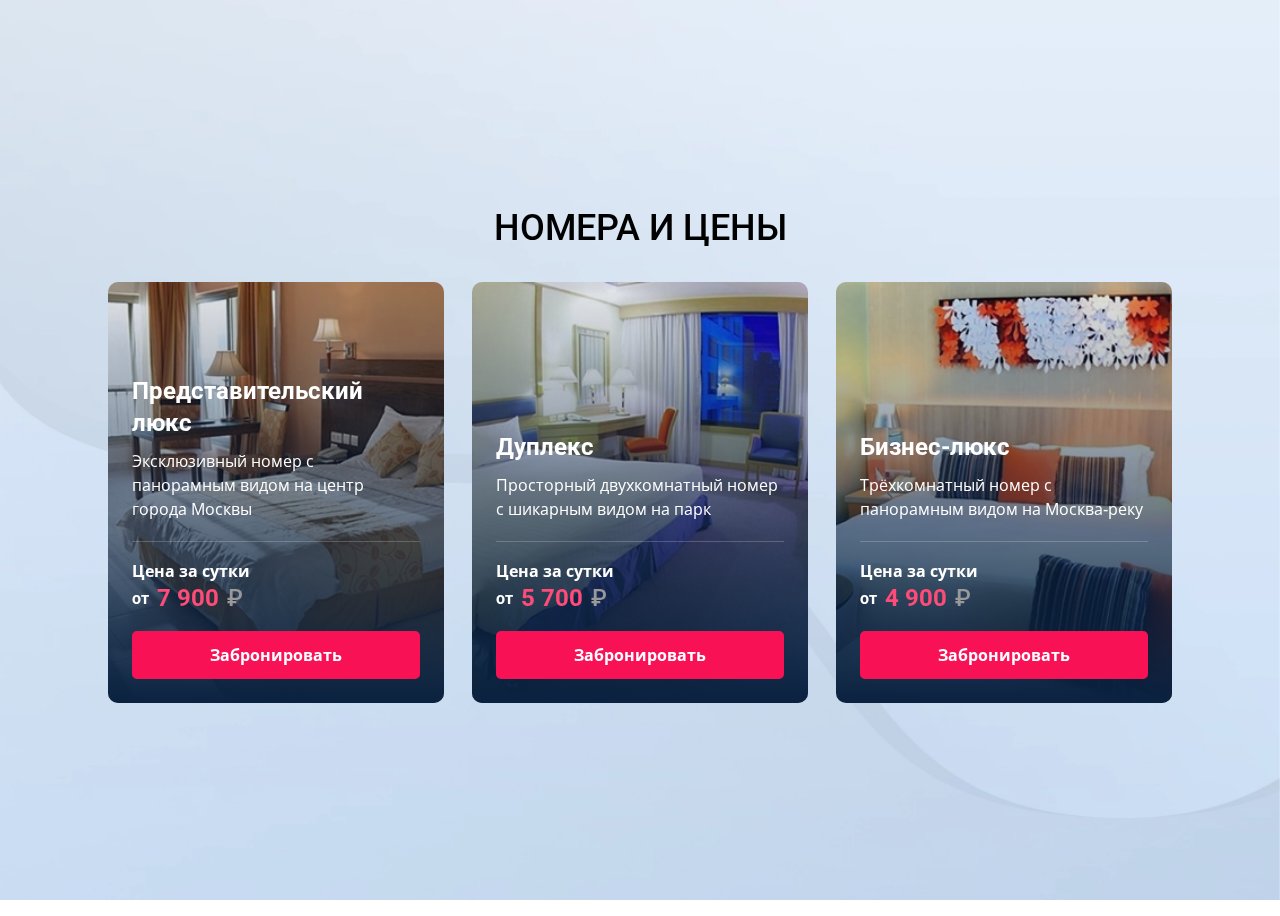
<file: index.html>
<!DOCTYPE html>
<html lang="ru">

<head>
  <meta charset="UTF-8">
  <meta name="viewport" content="width=device-width, initial-scale=1.0">
  <link rel="icon" href="favicon.png" type="image/x-icon">
  <title>Номера и цены</title>

  <link rel="preconnect" href="https://fonts.googleapis.com">
  <link rel="preconnect" href="https://fonts.gstatic.com" crossorigin>

  <link rel="stylesheet" href="assets/css/main.css">
  <link rel="stylesheet" href="assets/css/index.css">
</head>

<body>
  <div class="wrapper">
    <div class="main">
      <h1 class="main__title">Номера и цены</h1>
      <ul class="main__list">
        <li class="main__item card">
          <picture>
            <source srcset="assets/img/cards/card-1-mob.webp" media="(max-width: 320px)">
            <source srcset="assets/img/cards/card-1-table.webp" media="(max-width: 768px)">
            <img class="card__pic" src="assets/img/cards/card-1.webp" alt="Представительский люкс">
          </picture>
          <div class="card__main">
            <div class="card__main-top">
              <a href="javascript:void(0)" class="card__main-top__title link">Представительский люкс</a>
              <p class="card__main-top__desc">Эксклюзивный номер с панорамным видом на центр города Москвы
              </p>
            </div>
            <div class="card__main-bottom">
              <div class="card__main-bottom-wrap">
                <div class="card__main-bottom-price">
                  <div class="card__main-bottom-price__text">Цена за сутки</div>
                  <div class="card__main-bottom-price__amount">от <b>7 900</b><span> ₽</span></div>
                </div>
                <button class="card__main-bottom-button button">Забронировать</button>
              </div>
              <div class="card__main-reserved-wrap">
                <div class="card__main-reserved">
                  <p>Номер зарезервирован</p>
                  <p>Перейти к <a class="link" href="assets/inner/reserved.html">оплате</a></p>
                </div>
              </div>

            </div>
          </div>
        </li>
        <li class="main__item card">
          <picture>
            <source srcset="assets/img/cards/card-2-mob.webp" media="(max-width: 320px)">
            <source srcset="assets/img/cards/card-2-table.webp" media="(max-width: 768px)">
            <img class="card__pic" src="assets/img/cards/card-2.webp" alt="Дуплекс">
          </picture>
          <div class="card__main">
            <div class="card__main-top">
              <div class="card__main-tag">
                <p>Гарантия лучшей цены!</p>
                <svg width="36" height="30" viewBox="0 0 36 30" fill="none" xmlns="http://www.w3.org/2000/svg">
                  <path fill-rule="evenodd" clip-rule="evenodd"
                    d="M21.3018 0H0V30H21.3568C21.9628 30 22.5453 29.7604 22.9825 29.3313L35.2782 17.2634C36.214 16.3449 36.2438 14.8246 35.3447 13.8686L22.9939 0.736539C22.5513 0.26595 21.9403 0 21.3018 0ZM14.085 19.2C16.6779 19.2 18.7799 17.051 18.7799 14.4C18.7799 11.749 16.6779 9.6 14.085 9.6C11.492 9.6 9.38997 11.749 9.38997 14.4C9.38997 17.051 11.492 19.2 14.085 19.2Z"
                    fill="#FF7647" />
                </svg>
              </div>
              <a href="javascript:void(0)" class="card__main-top__title link">Дуплекс</a>
              <p class="card__main-top__desc">Просторный двухкомнатный номер с шикарным видом на парк</p>
            </div>
            <div class="card__main-bottom">
              <div class="card__main-bottom-wrap">
                <div class="card__main-bottom-price">
                  <div class="card__main-bottom-price__text">Цена за сутки</div>
                  <div class="card__main-bottom-price__amount">от <b>5 700</b><span> ₽</span></div>
                </div>
                <button class="card__main-bottom-button button">Забронировать</button>
              </div>
              <div class="card__main-reserved-wrap">
                <div class="card__main-reserved">
                  <p>Номер зарезервирован</p>
                  <p>Перейти к <a class="link" href="assets/inner/reserved.html">оплате</a></p>
                </div>
              </div>
            </div>
          </div>
        </li>
        <li class="main__item card">
          <picture>
            <source srcset="assets/img/cards/card-3-mob.webp" media="(max-width: 320px)">
            <source srcset="assets/img/cards/card-3-table.webp" media="(max-width: 768px)">
            <img class="card__pic" src="assets/img/cards/card-3.webp" alt="Бизнес-люкс">
          </picture>
          <div class="card__main">
            <div class="card__main-top">
              <a href="javascript:void(0)" class="card__main-top__title link">Бизнес-люкс</a>
              <p class="card__main-top__desc">Трёхкомнатный номер с панорамным видом на Москва&#8209;реку</p>
            </div>
            <div class="card__main-bottom">
              <div class="card__main-bottom-wrap">
                <div class="card__main-bottom-price">
                  <div class="card__main-bottom-price__text">Цена за сутки</div>
                  <div class="card__main-bottom-price__amount">от <b>4 900</b><span> ₽</span></div>
                </div>
                <button class="card__main-bottom-button button">Забронировать</button>
              </div>
              <div class="card__main-reserved-wrap">
                <div class="card__main-reserved">
                  <p>Номер зарезервирован</p>
                  <p>Перейти к <a class="link" href="assets/inner/reserved.html">оплате</a></p>
                </div>
              </div>
            </div>
          </div>
        </li>
      </ul>
    </div>
  </div>

  <script src="assets/js/index.js"></script>
</body>

</html>
</file>
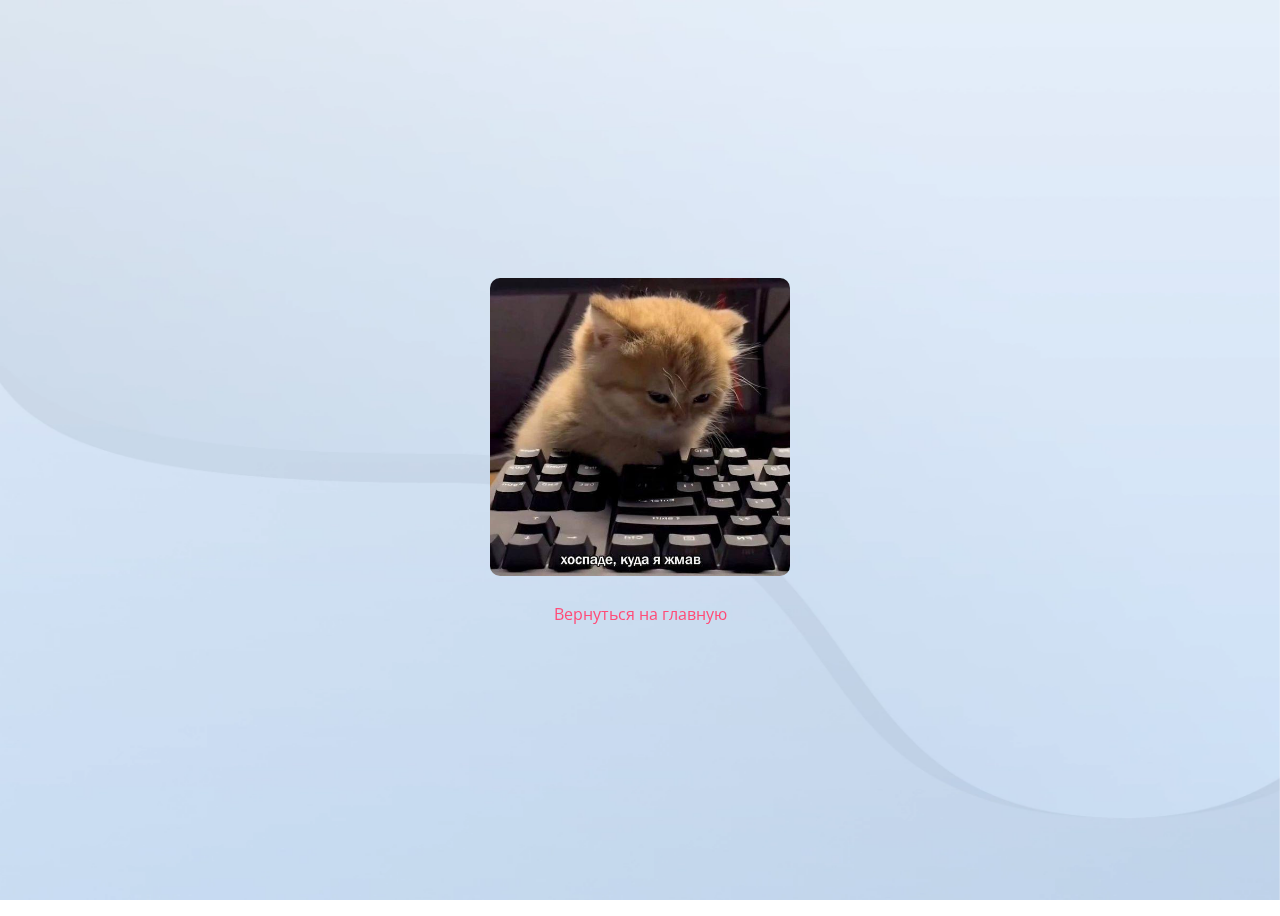
<file: assets/inner/reserved.html>
<!DOCTYPE html>
<html lang="ru">

<head>
  <meta charset="UTF-8">
  <meta name="viewport" content="width=device-width, initial-scale=1.0">
  <link rel="icon" href="../../favicon.png" type="image/x-icon">
  <title>Номера и цены</title>

  <link rel="stylesheet" href="../css/main.css">
  <link rel="stylesheet" href="../css/inner.css">
</head>

<body>
  <div class="wrapper">
      <div class="main">
        <img class="cat" src="../img/cat.jpg" alt="куда я жмав">
        <a href="../../index.html" class="link">Вернуться на главную</a>
      </div>
  </div>
</body>

</html>
</file>
<file: assets/css/main.css>
@font-face {
  font-family: 'Roboto';
  src: url('../fonts/Roboto-Bold.ttf') format('truetype');
  font-weight: 700;
  font-style: normal;
}

@font-face {
  font-family: 'Roboto';
  src: url('../fonts/Roboto-Medium.ttf') format('truetype');
  font-weight: 500;
  font-style: normal;
}

@font-face {
  font-family: 'Open Sans';
  src: url('../fonts/OpenSans-Bold.ttf') format('truetype');
  font-weight: 700;
  font-style: normal;
}

@font-face {
  font-family: 'Open Sans';
  src: url('../fonts/OpenSans-Regular.ttf') format('truetype');
  font-weight: 400;
  font-style: normal;
}

:root {
  --color-white: #ffffff;
  --color-black: #000000;
  --color-gray: #999999;
  --color-primary: #f91155;
  --color-primary-2: #ff4b77;
  --color-primary-3: #d8003f;
  --color-accent: #ff7647;
  --color-secondary: #3c3e43;

  --color-button: #f9637c;
  --color-link-active: #ff97b0;
}

div {
  box-sizing: border-box;
}

p {
  margin: 0;
}

.link {
  width: fit-content;

  font-family: "Open Sans", sans-serif;
  font-weight: 400;
  font-size: inherit;
  line-height: 150%;
  color: var(--color-primary-2);
  text-decoration: none;

  transition-property: all;
  transition-duration: 0.5s;
  transition-timing-function: ease;
}

.link:hover {
  text-decoration: underline;
  color: var(--color-primary-2);
}

.link:active {
  color: var(--color-link-active);
}

.button {
  cursor: pointer;

  border-width: 0;
  border-style: none;
  border-color: initial;
  border-radius: 5px;
  padding: 12px 24px;

  font-family: "Open Sans", sans-serif;
  font-weight: 700;
  font-size: 16px;
  line-height: 150%;
  text-align: center;
  color: var(--color-white);

  background-color: var(--color-primary);

  transition-property: all;
  transition-duration: 0.3s;
  transition-timing-function: ease;
}

.button:hover {
  background-color: var(--color-primary-3);
  box-shadow: 0 4px 4px 0 rgba(0, 0, 0, 0.25);
}

.wrapper {
  display: flex;
  align-items: center;
  justify-content: center;

  width: 100%;
  height: 100%;
  min-height: 100vh;
  padding: 80px 30px;
}

.wrapper::before {
  content: '';
  position: fixed;
  top: 0;
  left: 0;
  z-index: -1;

  width: 100%;
  height: 100%;
  object-fit: cover;

  background-image: url("../img/background.webp");
  background-repeat: no-repeat;
  background-position: center center;
  background-size: cover;
}

.container {
  display: flex;
  align-items: center;
  justify-content: center;

  width: 100%;
  height: 100%;
}

.main {
  display: flex;
  flex-direction: column;
  align-items: center;

  width: 100%;
  gap: 32px;
}

.main__title {
  margin: 0;

  font-family: "Roboto", sans-serif;
  font-weight: 500;
  font-size: 36px;
  line-height: 153%;
  text-transform: uppercase;
  text-align: center;
  color: var(--color-black);
}

@media (max-width: 1280px) {
  .wrapper {
    padding: 27px 34px 39px;
  }

  .main {
    gap: 26px;
  }
}

@media (max-width: 768px) {
  .wrapper {
    padding: 24px 16px;
  }

  .main {
    gap: 32px;
  }

  .main__title {
    font-size: 24px;
    font-weight: 700;
    line-height: 133%;
  }
}
</file>
<file: assets/css/index.css>
.main__list {
  display: flex;
  gap: 32px;
  justify-content: center;
  flex-wrap: wrap;
  align-items: stretch;

  width: 100%;
  max-width: 1180px;
  margin: 0;
  padding: 0;
}

.main__item {
  display: flex;
  align-items: stretch;
  flex-grow: 1;
  flex-shrink: 1;
  flex-basis: calc(33% - 32px);

  width: 372px;
  margin: 0;
  padding: 0;
}

.card {
  position: relative;

  border-radius: 10px;
  overflow: hidden;

  transition-property: box-shadow;
  transition-duration: 0.5s;
  transition-timing-function: ease;
}

.card:hover {
  box-shadow: 0 4px 15px 0 rgba(0, 0, 0, 0.6);
}

.card__pic {
  position: absolute;
  top: 0;
  left: 0;

  width: 100%;
  height: 100%;
  object-fit: cover;
}

.card::before {
  content: '';
  position: absolute;
  top: 0;
  left: 0;
  z-index: 1;
  pointer-events: none;

  width: 100%;
  height: 100%;

  background-image: linear-gradient(180deg, rgba(10, 34, 64, 0.1) 0%, #0a2240 100%);
  background-repeat: no-repeat;
  background-size: auto;
  background-position: 0% 0%;
}

.card::after {
  content: '';
  position: absolute;
  top: 0;
  left: 0;
  z-index: 2;
  pointer-events: none;

  width: 100%;
  height: 100%;

  background-color: var(--color-white);
  opacity: 0;

  transition-property: opacity;
  transition-duration: 0.5s;
  transition-timing-function: ease;
}

.card.active::after {
  opacity: 0.4;
}

.card__main {
  display: flex;
  flex-direction: column;
  justify-content: space-between;

  width: 100%;
  z-index: 3;
  overflow: hidden;
}

.card__main-top {
  display: flex;
  flex-direction: column;
  justify-content: flex-end;
  gap: 9px;

  flex-grow: 1;
  min-height: 276px;
  padding: 24px 24px 20px;
}

.card__main-top__title {
  font-family: "Roboto", sans-serif;
  font-weight: 700;
  font-size: 24px;
  line-height: 133%;
  color: var(--color-white);
}

.card__main-top__title:hover {
  color: var(--color-white);
  text-decoration: underline;
}

.card__main-top__title:active {
  text-decoration: none;
  color: var(--color-white);
  
  opacity: 0.5;
}

.card.active .card__main-top__title {
  pointer-events: none;
}

.card__main-top__desc {
  font-family: "Open Sans", sans-serif;
  font-weight: 400;
  font-size: 16px;
  line-height: 150%;
  color: var(--color-white);
}

.card__main-bottom {
  position: relative;

  padding: 0 24px 24px;
}

.card__main-bottom-wrap {
  display: flex;
  align-items: center;
  justify-content: space-between;
  flex-wrap: wrap;
  gap: 8px;
  height: 100%;

  border-top-width: 1px;
  border-top-style: solid;
  border-top-color: rgba(255, 255, 255, 0.2);
  padding-top: 17px;
}

.card__main-bottom-price__text {
  font-family: "Open Sans", sans-serif;
  font-weight: 700;
  font-size: 16px;
  line-height: 150%;
  color: var(--color-white);
}

.card__main-bottom-price__amount {
  display: flex;
  gap: 8px;
  align-items: center;

  font-family: "Roboto", sans-serif;
  font-weight: 700;
  font-size: 16px;
  line-height: 150%;
  color: var(--color-white);
}

.card__main-bottom-price__amount b {
  font-family: "Roboto", sans-serif;
  font-weight: 700;
  font-size: 24px;
  line-height: 133%;
  color: var(--color-primary-2);
}

.card__main-bottom-price__amount span {
  font-weight: 400;
  font-size: 23px;
  color: var(--color-gray);
}

.card__main-bottom-button {
  flex-grow: 1;
}

.card__main-bottom-button:active {
  color: var(--color-button);
}

.card__main-tag {
  display: flex;

  margin: 0;
  margin-bottom: auto;

  opacity: 0;

  transition-property: all;
  transition-duration: 0.5s;
  transition-timing-function: ease;
}

.card:hover:not(.active) .card__main-tag {
  opacity: 1;
}

.card__main-tag p {
  display: flex;
  align-items: center;
  width: fit-content;

  font-family: "Roboto", sans-serif;
  font-weight: 700;
  font-size: 14px;
  color: var(--color-white);

  background-color: var(--color-accent);
  border-radius: 3px 0 0 3px;
  padding: 4px 4px 5px 16px;
}

.card__main-tag svg {
  height: 100%;
  flex-shrink: 0;
}

.card__main-reserved-wrap {
  position: absolute;
  bottom: -100%;
  left: 0;

  width: 100%;
  height: 100%;
  padding: 17px 24px 24px;
  margin: 0;
  
  background-color: var(--color-secondary);
  
  transition-property: bottom;
  transition-duration: 0.5s;
  transition-timing-function: ease;
}

.card.active .card__main-reserved-wrap {
  bottom: 0;
}

.card__main-reserved {
  display: flex;
  flex-direction: column;
  align-items: center;
  justify-content: center;

  width: 100%;
  height: 100%;
  overflow-y: auto;
  padding-right: 6px;

  font-family: "Open Sans", sans-serif;
  font-weight: 400;
  font-size: 14px;
  line-height: 150%;
  text-align: center;
  color: var(--color-white);
}

.card__main-reserved::-webkit-scrollbar {
  width: 6px; 
}

.card__main-reserved::-webkit-scrollbar-thumb {
  background-color: var(--color-primary-2); 
  border-radius: 4px;
}

@media (max-width: 1280px) {
  .wrapper {
    padding: 27px 34px 39px;
  }

  .main {
    gap: 26px;
  }

  .card__main-bottom-wrap {
    flex-direction: column;
    align-items: flex-start;
    gap: 16px;
  }

  .card__main-bottom-button {
    width: 100%;
  }

  .main__list {
    gap: 28px;
  }

  .main__item {
    width: 336px;
    flex-grow: 0;
    flex-shrink: 0;
    flex-basis: auto;
  }

  .card__main-top {
    min-height: 259px;
  }
}

@media (max-width: 768px) {
  .wrapper {
    padding: 24px 16px;
  }

  .main {
    gap: 32px;
  }

  .main__list {
    gap: 32px;
  }

  .main__item {
    width: 288px;
  }

  .card__main-top {
    gap: 10px;
    min-height: 198px;
    padding: 21px;
  }

  .card__main-bottom {
    padding: 0 21px 21px;
  }

  .card__main-top__title {
    font-size: 20px;
    line-height: 130%;
  }

  .card__main-top__desc {
    font-size: 14px;
    line-height: 150%;
  }

  .card__main-bottom-price__text {
    font-size: 14px;
    line-height: 150%;
  }

  .card__main-bottom-price__text b {
    font-size: 20px;
    line-height: 160%;
  }

  .card__main-bottom-button {
    padding: 9px;
    font-size: 14px;
    line-height: 171%;
  }
}
</file>
<file: assets/css/inner.css>
.cat {
  max-width: 300px;
  width: 100%;
  
  border-radius: 10px;
}
</file>
